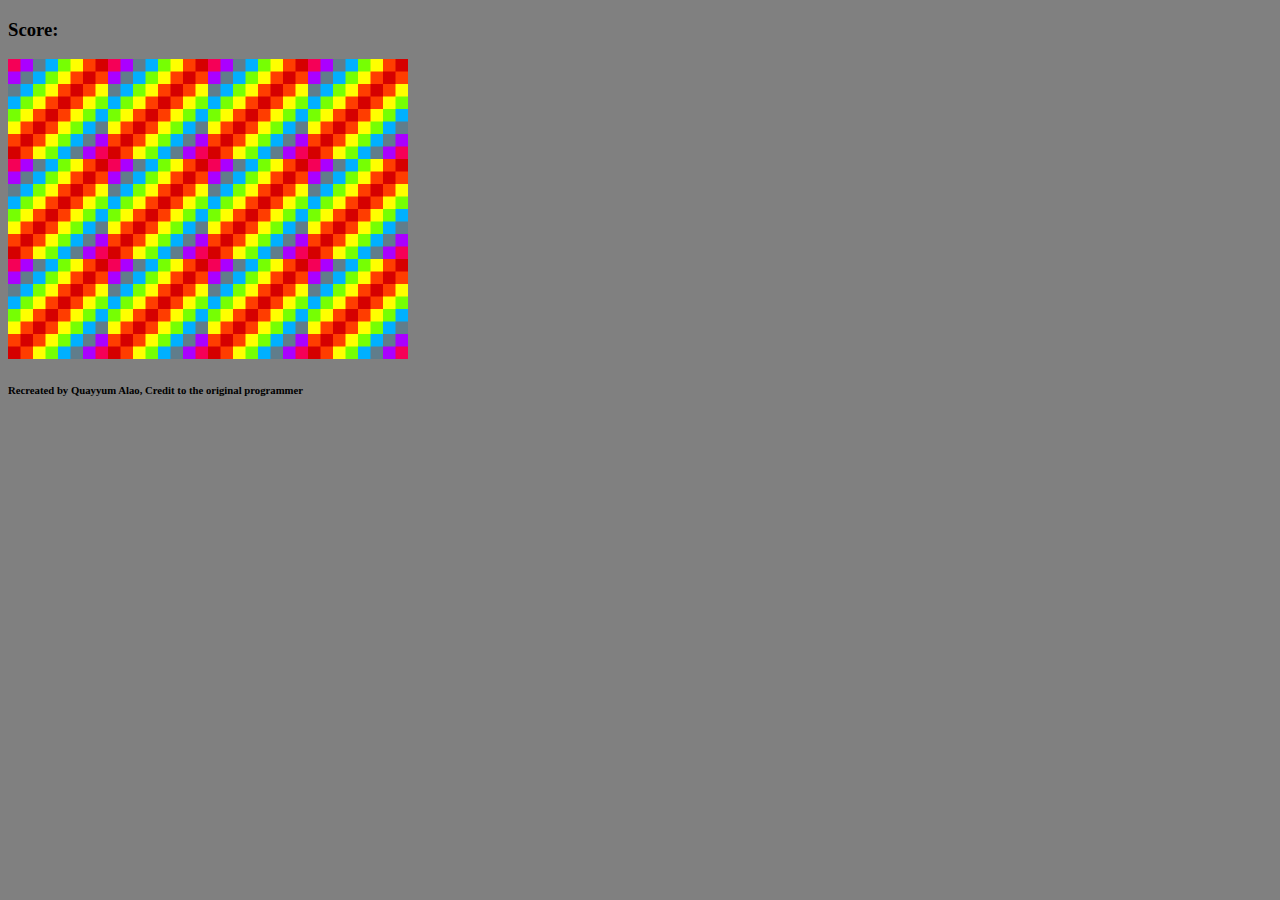
<file: (Project 32)Memory Game/index.html>
<!DOCTYPE html>
<html lang="en" dir="ltr">
<head>
  <meta charset="UTF-8">
  <title>Memory Game</title>
  <link rel="stylesheet" href="style.css"></link>

</head>
<body>

  <h3>Score:<span id="result"></span></h3>

  <div class="grid">

  </div>
  <script src="script.js"></script>
</body>
<h6>Recreated by Quayyum Alao, Credit to the original programmer</h6>
</html>
</file>
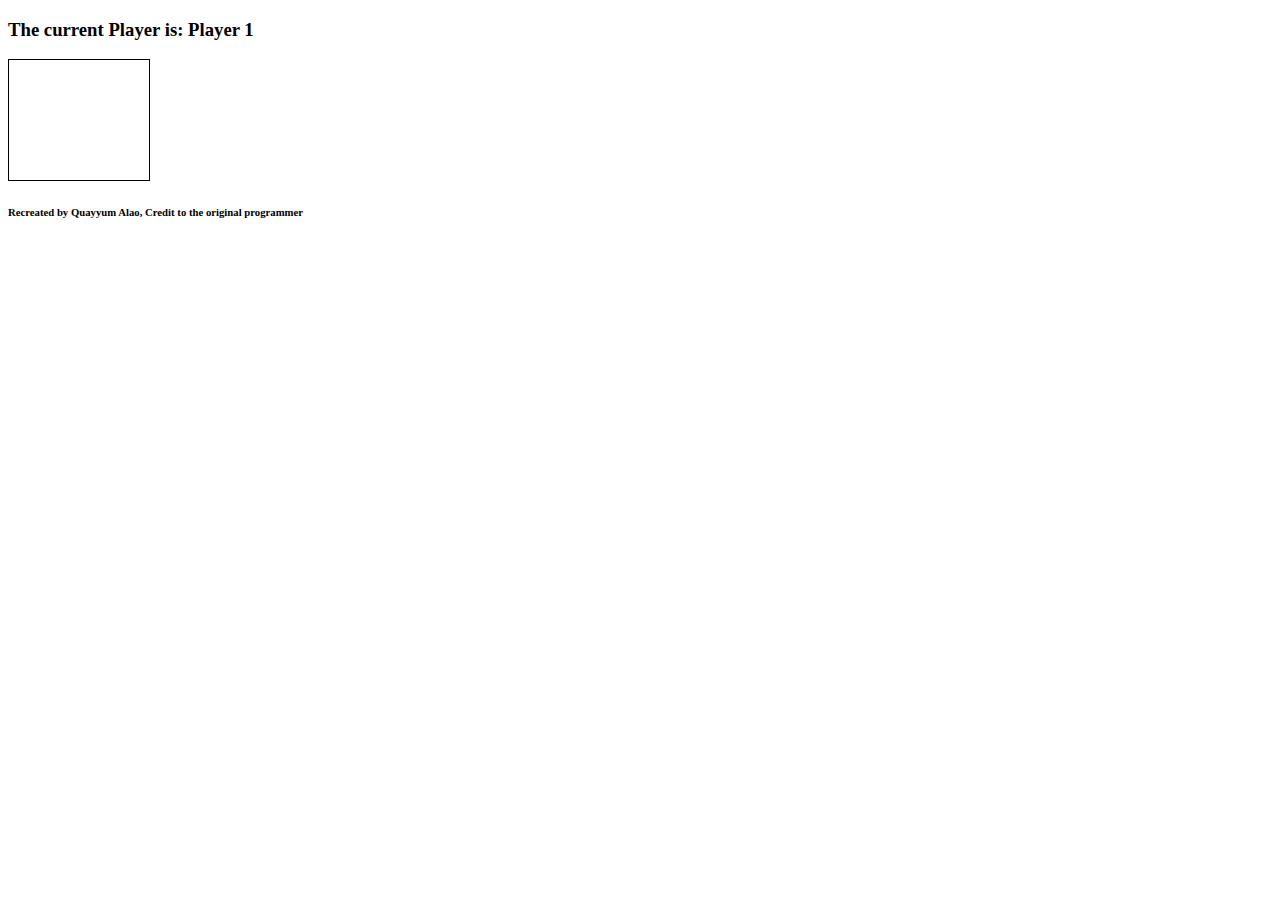
<file: (Project 33)Connect Four/index.html>
<!DOCTYPE html>

<html lang="en">
  <head>
    <meta charset="utf-8" />
    <title>Connect Four</title>
    <link rel="stylesheet" href="style.css" />
    <script src="script.js"></script>
  </head>
  <body>
    <h3>The current Player is: Player <span id="current-player">1</span></h3>
    <h3 id="result"></h3>

    <div class="grid">
      <div></div>
      <div></div>
      <div></div>
      <div></div>
      <div></div>
      <div></div>
      <div></div>
      <div></div>
      <div></div>
      <div></div>
      <div></div>
      <div></div>
      <div></div>
      <div></div>
      <div></div>
      <div></div>
      <div></div>
      <div></div>
      <div></div>
      <div></div>
      <div></div>
      <div></div>
      <div></div>
      <div></div>
      <div></div>
      <div></div>
      <div></div>
      <div></div>
      <div></div>
      <div></div>
      <div></div>
      <div></div>
      <div></div>
      <div></div>
      <div></div>
      <div></div>
      <div></div>
      <div></div>
      <div></div>
      <div></div>
      <div></div>
      <div></div>
      <div class="taken"></div>
      <div class="taken"></div>
      <div class="taken"></div>
      <div class="taken"></div>
      <div class="taken"></div>
      <div class="taken"></div>
      <div class="taken"></div>
    </div>
  </body>
  <h6>Recreated by Quayyum Alao, Credit to the original programmer</h6>
</html>
</file>
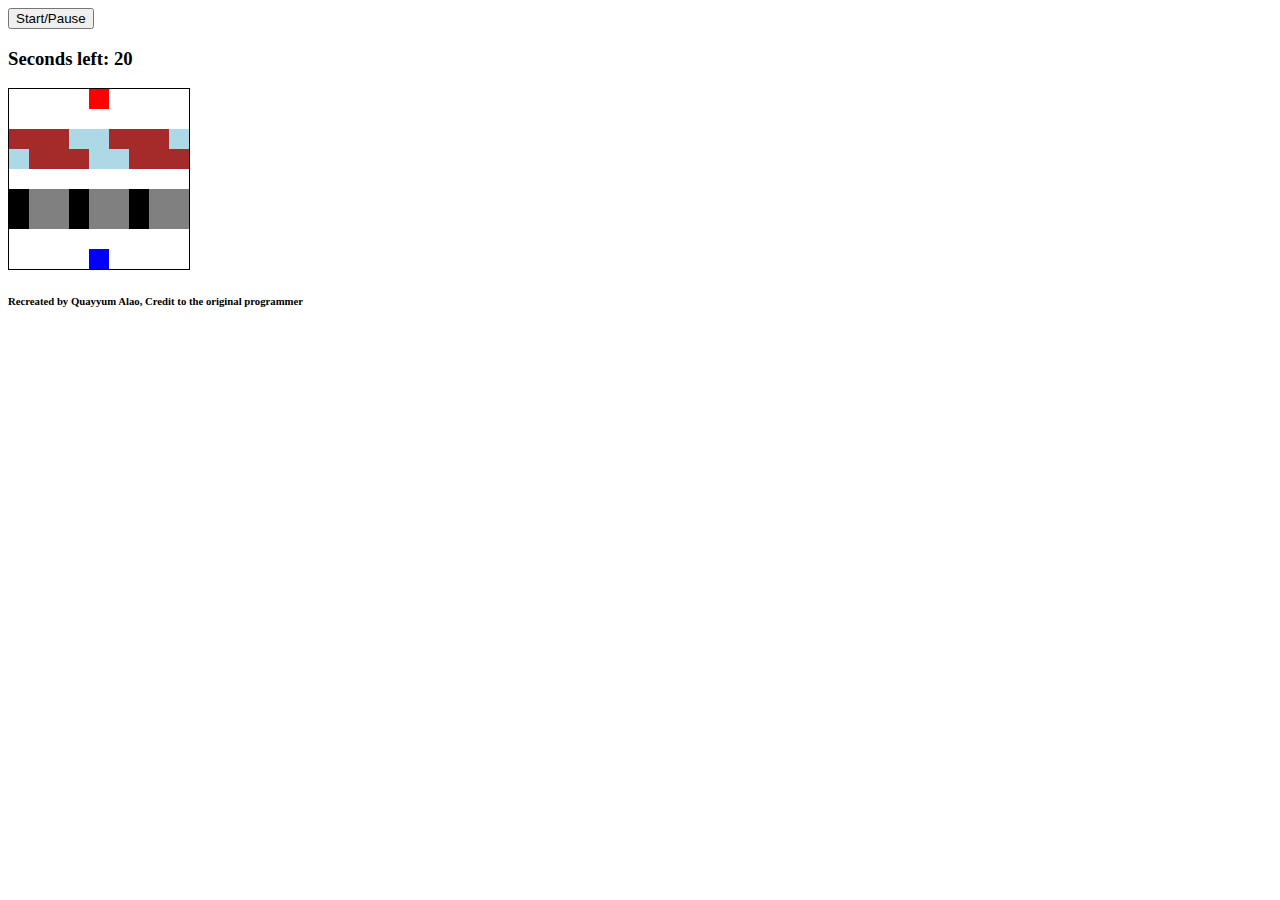
<file: (Project 34)Frogger/index.html>
<!DOCTYPE html>
<html lang="en" dir="ltr">
  <head>
    <meta charset="utf-8" />
    <title>Frogger</title>
    <link rel="stylesheet" href="style.css" />
    <script src="script.js" charset="utf-8"></script>
  </head>
  <body>
    <button id="button">Start/Pause</button>

    <h3>Seconds left: <span id="time-left">20</span></h3>
    <h3 id="result"></h3>

    <div class="game">
      <div class="grid">
        <div></div>
        <div></div>
        <div></div>
        <div></div>
        <div class="ending-block"></div>
        <div></div>
        <div></div>
        <div></div>
        <div></div>
        <div></div>
        <div></div>
        <div></div>
        <div></div>
        <div></div>
        <div></div>
        <div></div>
        <div></div>
        <div></div>
        <div class="log-left l1"></div>
        <div class="log-left l2"></div>
        <div class="log-left l3"></div>
        <div class="log-left l4"></div>
        <div class="log-left l5"></div>
        <div class="log-left l1"></div>
        <div class="log-left l2"></div>
        <div class="log-left l3"></div>
        <div class="log-left l4"></div>
        <div class="log-right l5"></div>
        <div class="log-right l1"></div>
        <div class="log-right l2"></div>
        <div class="log-right l3"></div>
        <div class="log-right l4"></div>
        <div class="log-right l5"></div>
        <div class="log-right l1"></div>
        <div class="log-right l2"></div>
        <div class="log-right l3"></div>
        <div></div>
        <div></div>
        <div></div>
        <div></div>
        <div></div>
        <div></div>
        <div></div>
        <div></div>
        <div></div>
        <div class="car-right c1"></div>
        <div class="car-right c2"></div>
        <div class="car-right c3"></div>
        <div class="car-right c1"></div>
        <div class="car-right c2"></div>
        <div class="car-right c3"></div>
        <div class="car-right c1"></div>
        <div class="car-right c2"></div>
        <div class="car-right c3"></div>
        <div class="car-left c1"></div>
        <div class="car-left c2"></div>
        <div class="car-left c3"></div>
        <div class="car-left c1"></div>
        <div class="car-left c2"></div>
        <div class="car-left c3"></div>
        <div class="car-left c1"></div>
        <div class="car-left c2"></div>
        <div class="car-left c3"></div>
        <div></div>
        <div></div>
        <div></div>
        <div></div>
        <div></div>
        <div></div>
        <div></div>
        <div></div>
        <div></div>
        <div></div>
        <div></div>
        <div></div>
        <div></div>
        <div class="starting-block"></div>
        <div></div>
        <div></div>
        <div></div>
        <div></div>
      </div>
    </div>
  </body>
  <h6>Recreated by Quayyum Alao, Credit to the original programmer</h6>
</html>
</file>
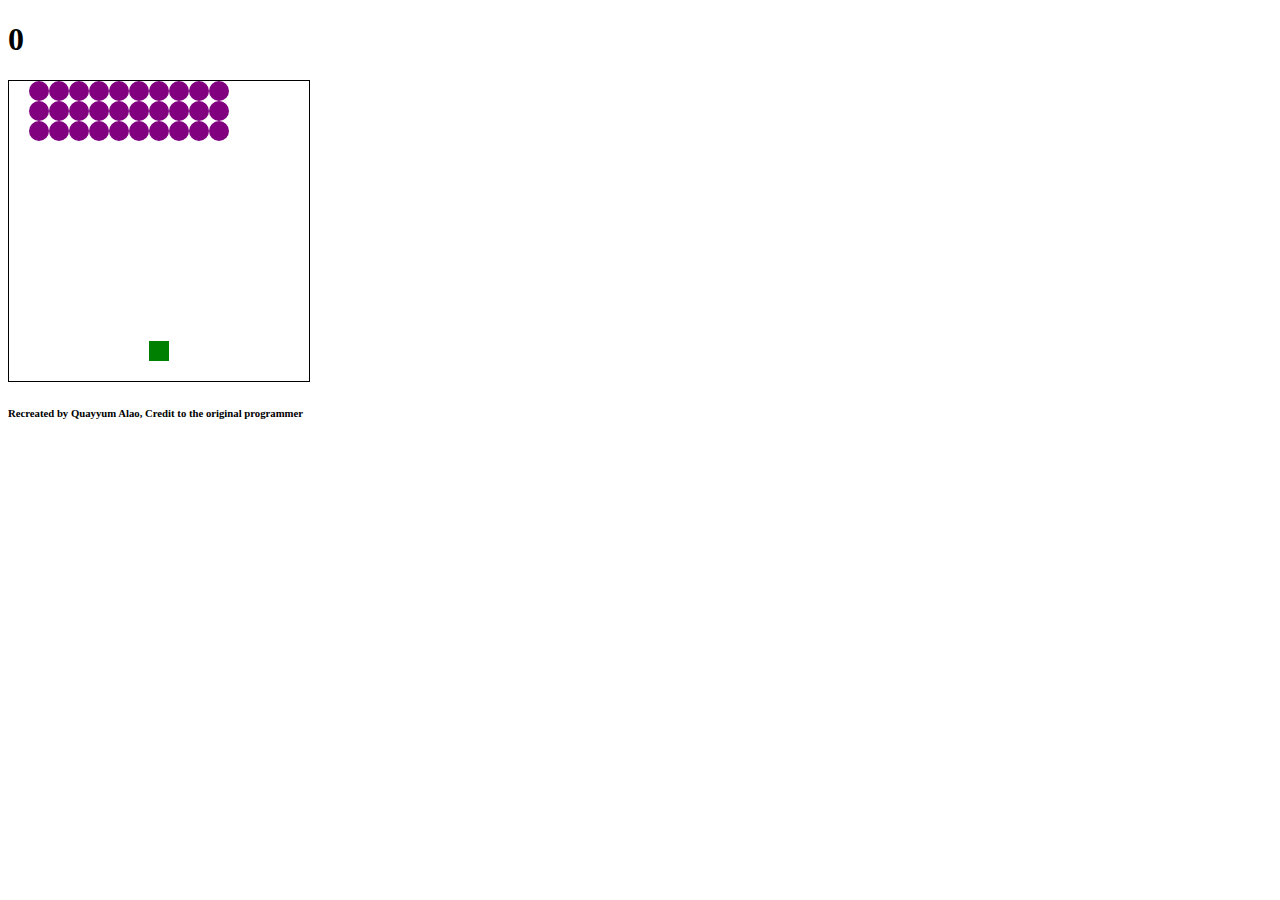
<file: (Project 35)Space Invader/index.html>
<!DOCTYPE html>

<html lang="en">
  <head>
    <meta charset="utf-8" />

    <title>Space Invaders</title>
    <link rel="stylesheet" href="style.css" />
  </head>
  <body>
    <h1 class="results">0</h1>
    <div class="grid"></div>
    <script src="script.js"></script>
  </body>
  <h6>Recreated by Quayyum Alao, Credit to the original programmer</h6>
</html>
</file>
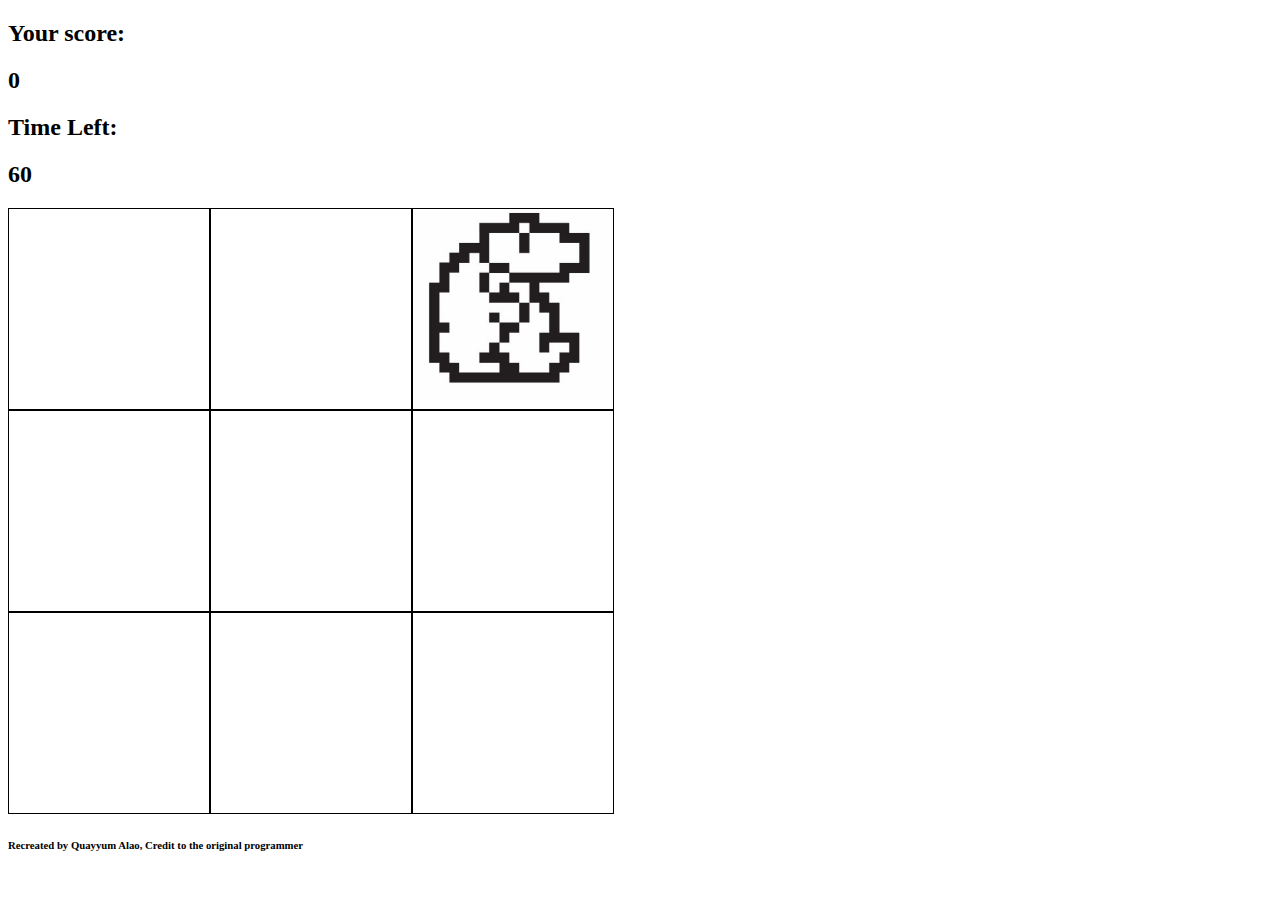
<file: (Project 37)Whack-a-mole/index.html>
<!DOCTYPE html>

<html lang="en">
  <head>
    <meta charset="utf-8" />
    <title>Whac-a-mole</title>
    <link rel="stylesheet" href="styles.css" />
  </head>
  <body>
    <h2>Your score:</h2>
    <h2 id="score">0</h2>

    <h2>Time Left:</h2>
    <h2 id="time-left">60</h2>

    <div class="grid">
      <div class="square" id="1"></div>
      <div class="square" id="2"></div>
      <div class="square" id="3"></div>
      <div class="square" id="4"></div>
      <div class="square" id="5"></div>
      <div class="square" id="6"></div>
      <div class="square" id="7"></div>
      <div class="square" id="8"></div>
      <div class="square" id="9"></div>
    </div>

    <script src="script.js"></script>
  </body>
  <h6>Recreated by Quayyum Alao, Credit to the original programmer</h6>
</html>
</file>
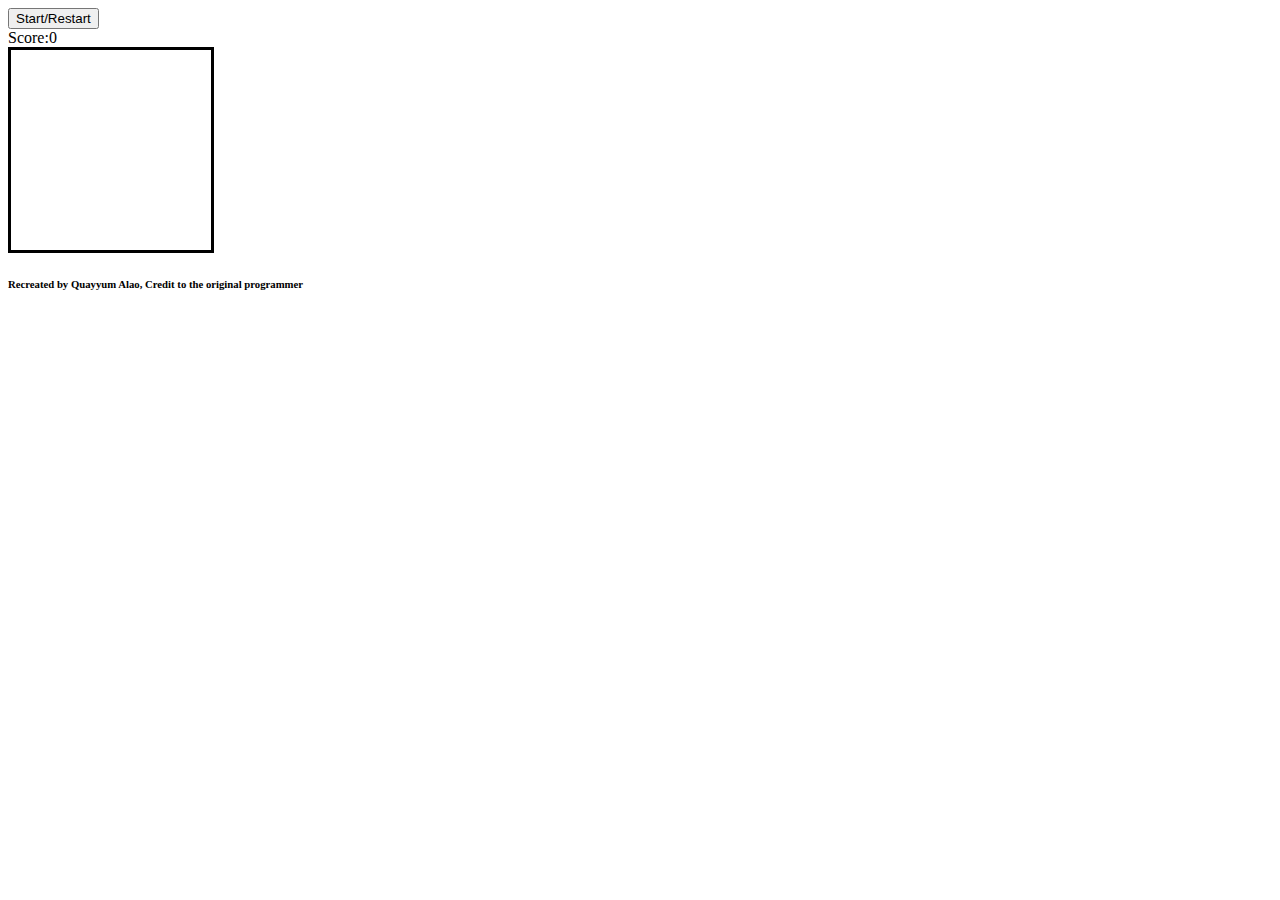
<file: (Project 38)Nokia3310 Snake/index.html>
<!DOCTYPE html>
<html lang="en" dir="ltr">
  <head>
    <meta charset="utf-8" />
    <script src="script.js" charset="utf-8"></script>
    <link rel="stylesheet" href="style.css" />
    <title>Nokia3310 Snake</title>
  </head>
  <body>
    <button class="start">Start/Restart</button>
    <div class="score">Score:<span>0</span></div>

    <div class="grid">
      <div></div>
      <div></div>
      <div></div>
      <div></div>
      <div></div>
      <div></div>
      <div></div>
      <div></div>
      <div></div>
      <div></div>
      <div></div>
      <div></div>
      <div></div>
      <div></div>
      <div></div>
      <div></div>
      <div></div>
      <div></div>
      <div></div>
      <div></div>
      <div></div>
      <div></div>
      <div></div>
      <div></div>
      <div></div>
      <div></div>
      <div></div>
      <div></div>
      <div></div>
      <div></div>
      <div></div>
      <div></div>
      <div></div>
      <div></div>
      <div></div>
      <div></div>
      <div></div>
      <div></div>
      <div></div>
      <div></div>
      <div></div>
      <div></div>
      <div></div>
      <div></div>
      <div></div>
      <div></div>
      <div></div>
      <div></div>
      <div></div>
      <div></div>
      <div></div>
      <div></div>
      <div></div>
      <div></div>
      <div></div>
      <div></div>
      <div></div>
      <div></div>
      <div></div>
      <div></div>
      <div></div>
      <div></div>
      <div></div>
      <div></div>
      <div></div>
      <div></div>
      <div></div>
      <div></div>
      <div></div>
      <div></div>
      <div></div>
      <div></div>
      <div></div>
      <div></div>
      <div></div>
      <div></div>
      <div></div>
      <div></div>
      <div></div>
      <div></div>
      <div></div>
      <div></div>
      <div></div>
      <div></div>
      <div></div>
      <div></div>
      <div></div>
      <div></div>
      <div></div>
      <div></div>
      <div></div>
      <div></div>
      <div></div>
      <div></div>
      <div></div>
      <div></div>
      <div></div>
      <div></div>
      <div></div>
      <div></div>
    </div>
  </body>
  <h6>Recreated by Quayyum Alao, Credit to the original programmer</h6>
</html>
</file>
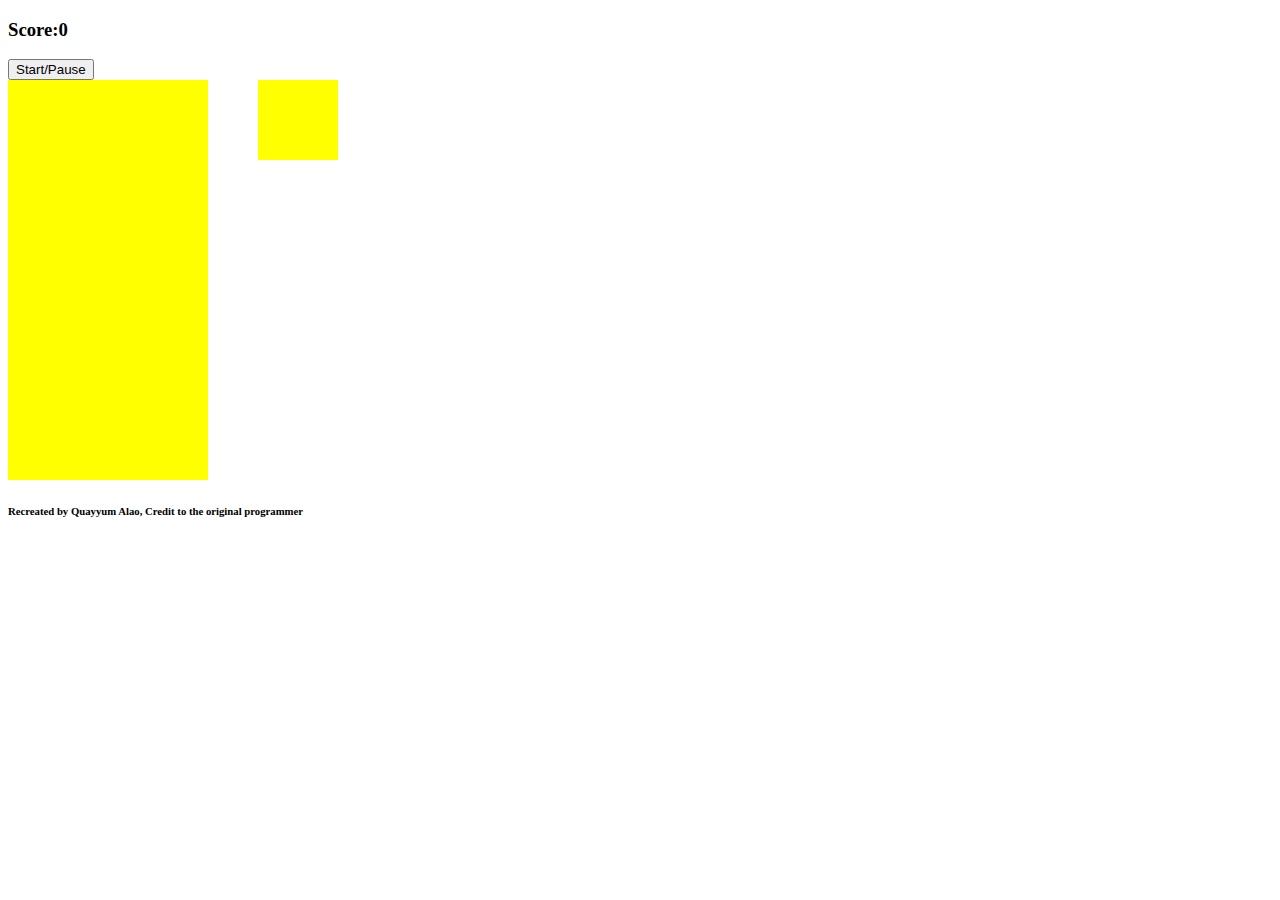
<file: (Project 39)Tetris/index.html>
<!DOCTYPE html>
<html lang="en" dir="ltr">
  <head>
    <meta charset="utf-8">
    <script src="script.js" charset="utf-8"></script>
    <link rel="stylesheet" href="style.css"></link>
    <title>Basic Tetris</title>
  </head>
  <body>

    <h3>Score:<span id="score">0</span></h3>
    <button id="start-button">Start/Pause</button>

    <div class="container">
      <div class="grid">
        <div></div>
        <div></div>
        <div></div>
        <div></div>
        <div></div>
        <div></div>
        <div></div>
        <div></div>
        <div></div>
        <div></div>
        <div></div>
        <div></div>
        <div></div>
        <div></div>
        <div></div>
        <div></div>
        <div></div>
        <div></div>
        <div></div>
        <div></div>
        <div></div>
        <div></div>
        <div></div>
        <div></div>
        <div></div>
        <div></div>
        <div></div>
        <div></div>
        <div></div>
        <div></div>
        <div></div>
        <div></div>
        <div></div>
        <div></div>
        <div></div>
        <div></div>
        <div></div>
        <div></div>
        <div></div>
        <div></div>
        <div></div>
        <div></div>
        <div></div>
        <div></div>
        <div></div>
        <div></div>
        <div></div>
        <div></div>
        <div></div>
        <div></div>
        <div></div>
        <div></div>
        <div></div>
        <div></div>
        <div></div>
        <div></div>
        <div></div>
        <div></div>
        <div></div>
        <div></div>
        <div></div>
        <div></div>
        <div></div>
        <div></div>
        <div></div>
        <div></div>
        <div></div>
        <div></div>
        <div></div>
        <div></div>
        <div></div>
        <div></div>
        <div></div>
        <div></div>
        <div></div>
        <div></div>
        <div></div>
        <div></div>
        <div></div>
        <div></div>
        <div></div>
        <div></div>
        <div></div>
        <div></div>
        <div></div>
        <div></div>
        <div></div>
        <div></div>
        <div></div>
        <div></div>
        <div></div>
        <div></div>
        <div></div>
        <div></div>
        <div></div>
        <div></div>
        <div></div>
        <div></div>
        <div></div>
        <div></div>
        <div></div>
        <div></div>
        <div></div>
        <div></div>
        <div></div>
        <div></div>
        <div></div>
        <div></div>
        <div></div>
        <div></div>
        <div></div>
        <div></div>
        <div></div>
        <div></div>
        <div></div>
        <div></div>
        <div></div>
        <div></div>
        <div></div>
        <div></div>
        <div></div>
        <div></div>
        <div></div>
        <div></div>
        <div></div>
        <div></div>
        <div></div>
        <div></div>
        <div></div>
        <div></div>
        <div></div>
        <div></div>
        <div></div>
        <div></div>
        <div></div>
        <div></div>
        <div></div>
        <div></div>
        <div></div>
        <div></div>
        <div></div>
        <div></div>
        <div></div>
        <div></div>
        <div></div>
        <div></div>
        <div></div>
        <div></div>
        <div></div>
        <div></div>
        <div></div>
        <div></div>
        <div></div>
        <div></div>
        <div></div>
        <div></div>
        <div></div>
        <div></div>
        <div></div>
        <div></div>
        <div></div>
        <div></div>
        <div></div>
        <div></div>
        <div></div>
        <div></div>
        <div></div>
        <div></div>
        <div></div>
        <div></div>
        <div></div>
        <div></div>
        <div></div>
        <div></div>
        <div></div>
        <div></div>
        <div></div>
        <div></div>
        <div></div>
        <div></div>
        <div></div>
        <div></div>
        <div></div>
        <div></div>
        <div></div>
        <div></div>
        <div></div>
        <div></div>
        <div></div>
        <div></div>
        <div></div>
        <div></div>
        <div></div>
        <div></div>
        <div></div>
        <div></div>
        <div></div>
        <div></div>
        <div></div>
        <div></div>
        <div class="taken"></div>
        <div class="taken"></div>
        <div class="taken"></div>
        <div class="taken"></div>
        <div class="taken"></div>
        <div class="taken"></div>
        <div class="taken"></div>
        <div class="taken"></div>
        <div class="taken"></div>
        <div class="taken"></div>
      </div>


      <div class="mini-grid">
        <div></div>
        <div></div>
        <div></div>
        <div></div>
        <div></div>
        <div></div>
        <div></div>
        <div></div>
        <div></div>
        <div></div>
        <div></div>
        <div></div>
        <div></div>
        <div></div>
        <div></div>
        <div></div>
      </div>


    </div>



  </body>
  <h6>Recreated by Quayyum Alao, Credit to the original programmer</h6>
</html>
</file>
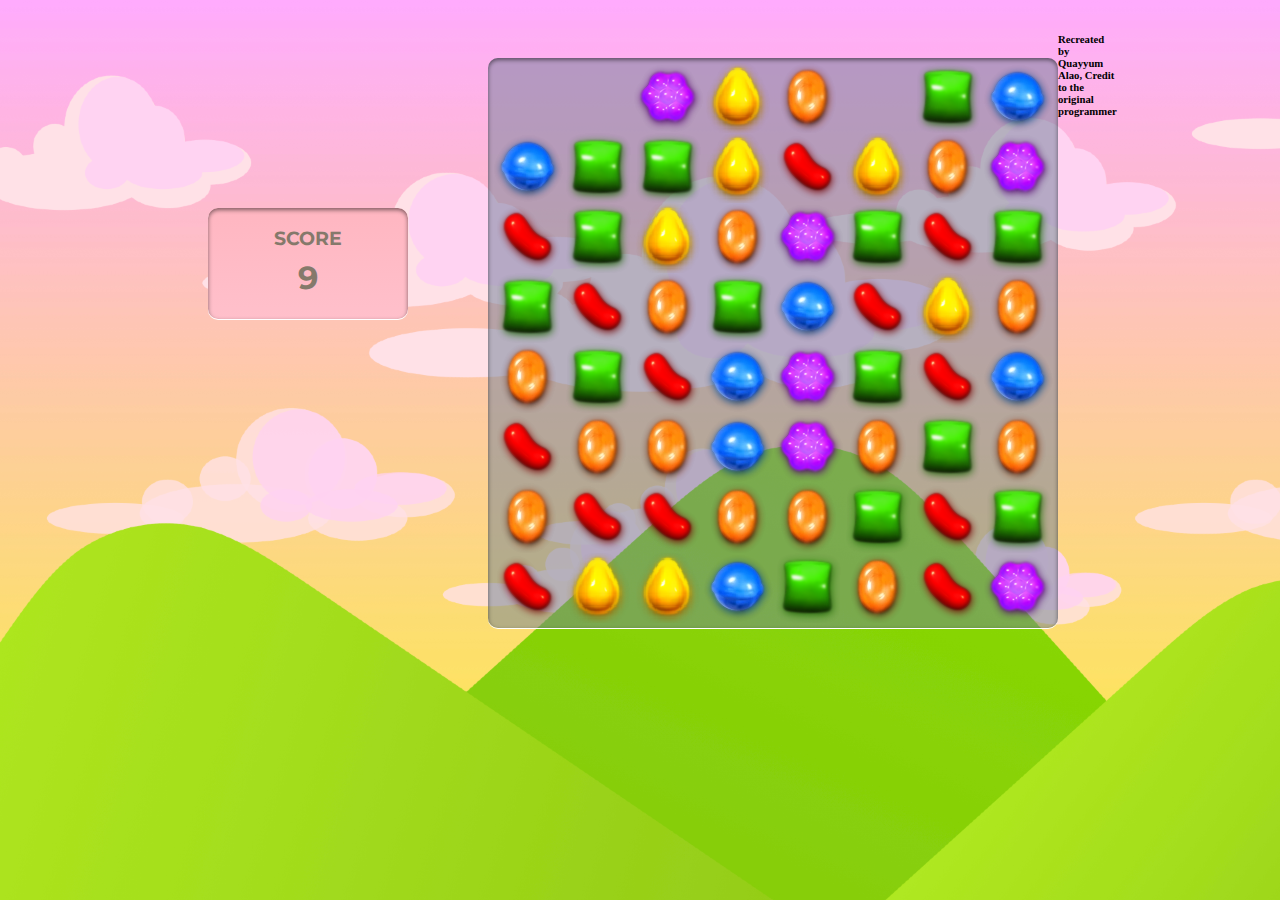
<file: (Project 40)Candy Crush/index.html>
<!DOCTYPE html>
<html lang="en" dir="ltr">
  <head>
    <meta charset="utf-8" />
    <title>Candy Crush</title>
    <link rel="stylesheet" href="style.css" />
    <script src="script.js" charset="utf-8"></script>
    <link
      href="https://fonts.googleapis.com/css?family=Montserrat:300,400&display=swap"
      rel="stylesheet"
    />
  </head>
  <body>
    <div class="score-board">
      <h3>score</h3>
      <h1 id="score"></h1>
    </div>
    <div class="grid"></div>
  </body>
  <h6>Recreated by Quayyum Alao, Credit to the original programmer</h6>
</html>
</file>
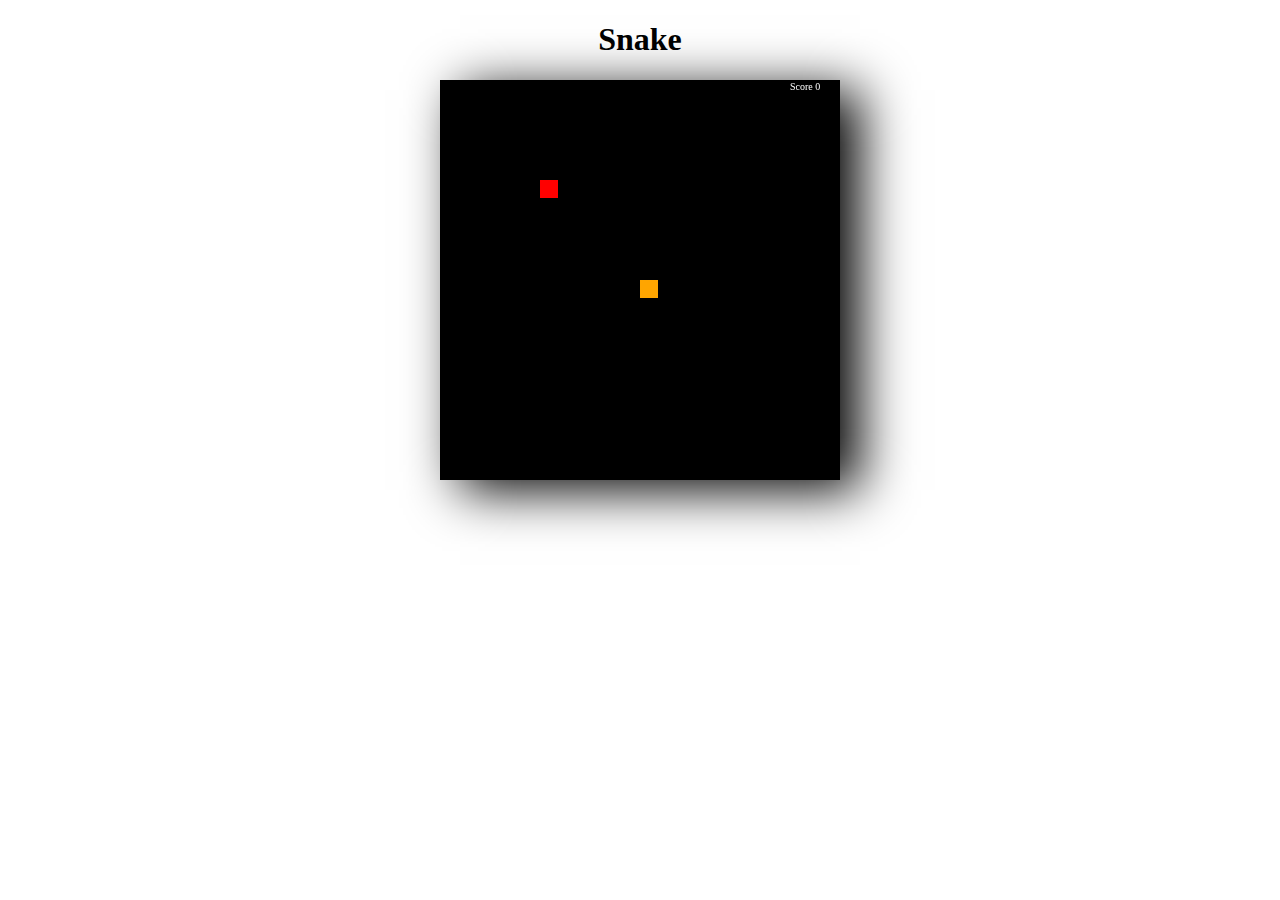
<file: (Project 42)Nokia 3310 Snake 2.0/index.html>
<!DOCTYPE html>
<html lang="en">
  <head>
    <meta charset="UTF-8" />
    <meta name="viewport" content="width=device-width, initial-scale=1.0" />
    <title>Document</title>
    <style>
      body {
        margin: 0px;
        padding: 0px;
        display: flex;
        flex-direction: column;
        justify-content: center;
        align-items: center;
      }
      canvas {
        box-shadow: black 20px 10px 50px;
      }
    </style>
  </head>

  <body>
    <h1>Snake</h1>

    <canvas id="game" width="400" height="400" />
    <script src="index.js"></script>
  </body>
  <h6>Recreated by Quayyum Alao, Credit to the original programmer</h6>
</html>
</file>
<file: (Project 32)Memory Game/style.css>
body {
  background-color: grey;
}
.grid {
  display: flex;
  flex-wrap: wrap;
  width: 400px;
  height: 300px;
  text-align: center;
  justify-content: center;
}
</file>
<file: (Project 33)Connect Four/style.css>
.grid {
  border: 1px solid;
  height: 120px;
  width: 140px;
  display: flex;
  flex-wrap: wrap;
}

.grid div {
  height: 20px;
  width: 20px;
}

.player-one {
  background-color: red;
  border-radius: 10px;
}

.player-two {
  background-color: blue;
  border-radius: 10px;
}
</file>
<file: (Project 34)Frogger/style.css>
.grid {
  border: 1px solid;
  display: flex;
  flex-wrap: wrap;
  height: 180px;
  width: 180px;
}

.grid div {
  height: 20px;
  width: 20px;
}

.ending-block {
  background-color: red;
}

.starting-block {
  background-color: blue;
}

.c1 {
  background-color: black;
}

.l1, .l2, .l3 {
  background-color: brown;
}

.l4, .l5, .lf2, .lf3 {
  background-color: lightblue;
}

.c2, .c3 {
  background-color: grey;
}

.frog {
  background-color: darkgreen;
}
</file>
<file: (Project 35)Space Invader/style.css>
.grid {
	width: 300px;
	height: 300px;
	border: solid black 1px;
	display: flex;
	flex-wrap: wrap;
}

.grid div {
	width: 20px;
	height: 20px;
}

.invader {
	background-color: purple;
	border-radius: 10px;
}

.shooter {
	background-color: green;
}

.laser {
	background-color: orange;
}

.boom {
	background-color: red;
}
</file>
<file: (Project 37)Whack-a-mole/styles.css>
.grid {
	width: 606px;
	height: 606px;
	display: flex;
	flex-wrap: wrap;
}

.square {
	height: 200px;
	width: 200px;
	border: solid black 1px;
}

.mole {
	background-image: url("mole.jpg");
	background-size: cover;
}
</file>
<file: (Project 38)Nokia3310 Snake/style.css>
.grid {
  width: 200px;
  height: 200px;
  display: flex;
  flex-wrap: wrap;
  border-style: solid;
}

.grid div {
  width: 20px;
  height: 20px;
}

.snake {
  background-color: blue;
}

.apple {
  background-color: purple;
}
</file>
<file: (Project 39)Tetris/style.css>
.container {
  display: flex;
}


.grid {
  width: 200px;
  height: 400px;
  display: flex;
  flex-wrap: wrap;
  background-color: yellow;
}

.grid div {
  height: 20px;
  width: 20px;
}

.tetromino {
  background-color: blue;
}


.mini-grid {
  margin-left: 50px;
  width: 80px;
  height: 80px;
  display: flex;
  flex-wrap: wrap;
  background-color: yellow;
}

.mini-grid div {
  height: 20px;
  width: 20px;
}
</file>
<file: (Project 40)Candy Crush/style.css>
.grid {
    height: 560px;
    min-width: 560px;
    display: flex;
    flex-wrap: wrap;
    margin-left: 80px;
    margin-top: 50px;
    background-color: rgba(109, 127, 151, 0.5);
    padding:5px;
    border-radius: 10px;
    box-shadow: 0 2px 4px rgba(0, 0, 0, 0.5) inset, 0 1px 0 #fff;
    color: #85796b;
}

.grid div {
    height: 70px;
    width: 70px;
}

h3 {
 font-family: "Montserrat", sans-serif;
 text-transform: uppercase;
}

h1 {
 font-family: "Montserrat", sans-serif;
 text-transform: uppercase;
 margin-top: -10px;
}

.invisible {
    background-color: white;
}

body {
  background-image: url("candy-crush-background-2.png");
  max-width: 100vh;
  display: flex;
}

.score-board {
  background-color: pink;
  border-radius: 10px;
  margin-top: 200px;
  margin-left: 200px;
  margin-bottom: 350px;
  min-width: 200px;

  display: flex;
  flex-direction: column;
  justify-content: space-between;
  align-items: center;
  text-align: center;
  background-image: linear-gradient(#FFB6C1, #FFC0CB);
  box-shadow: 0 2px 4px rgba(0, 0, 0, 0.5) inset, 0 1px 0 #fff;
  color: #85796b;
}
</file>
